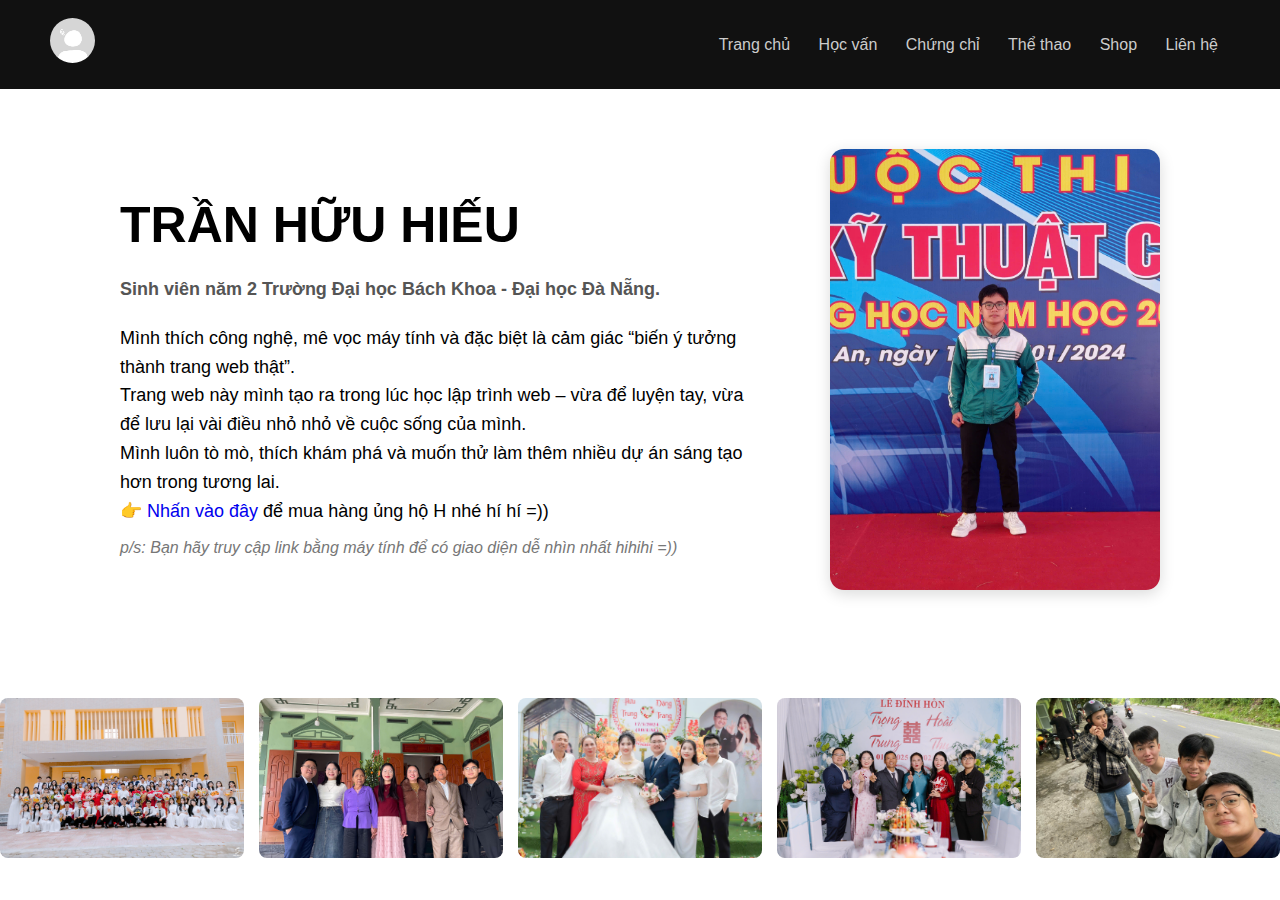
<file: index.html>
<!DOCTYPE html>
<html lang="en">
<head>
    <meta charset="UTF-8">
    <meta name="viewport" content="width=device-width, initial-scale=1.0">
    <title>Trang chủ - HuuHieu</title>
    <link rel="stylesheet" href="style.css">
    <link rel="stylesheet" href="https://cdnjs.cloudflare.com/ajax/libs/font-awesome/6.5.0/css/all.min.css">

</head>

<body>
    <header>
        <div class="logo">
            <img src="image/avt-1.jpg" alt ="logo">
        </div>
        <nav>
            <a href="index.html">Trang chủ</a>
            <a href="hocvan.html">Học vấn</a>
            <a href="chungchi.html">Chứng chỉ</a>
            <a href="thethao.html">Thể thao</a>
            <a href="https://collshp.com/huuhieu06">Shop</a>
            <a href="lienhe.html">Liên hệ</a>
        </nav>
    </header>

    <section class="about"> <!-- Thông tin -->
        <div class="text">
            <h1>TRẦN <span> HỮU HIẾU</span></h1>
            <p class="role">Sinh viên năm 2 Trường Đại học Bách Khoa - Đại học Đà Nẵng.</p>
            <p>Mình thích công nghệ, mê vọc máy tính và đặc biệt là cảm giác “biến ý tưởng thành trang web thật”.</p>
            <p>Trang web này mình tạo ra trong lúc học lập trình web – vừa để luyện tay, vừa để lưu lại vài điều nhỏ nhỏ về cuộc sống của mình.</p>
            <p>Mình luôn tò mò, thích khám phá và muốn thử làm thêm nhiều dự án sáng tạo hơn trong tương lai.</p>
            <p>👉 <a href="https://collshp.com/huuhieu06"> Nhấn vào đây</a> để mua hàng ủng hộ H nhé hí hí =))</p>
            <p class="note"><i>p/s: Bạn hãy truy cập link bằng máy tính để có giao diện dễ nhìn nhất hihihi =))</i></p>
        </div>

        <div class="avatar">
            <img src="image/khkt-2023.jpg" alt="avatar">
        </div>
    </section>

    <section class="gallery"> <!-- Album ảnh -->
        <div class="img-box">
            <img src="image/ky-yeu-2024.jpg">
            <div class="caption">Kỷ yếu 2024</div>
        </div>

        <div class="img-box">
            <img src="image/tet-2025.jpg">
            <div class="caption">Tết 2025</div>
        </div>

        <div class="img-box">
            <img src="image/wedding-trungtrang.jpg">
            <div class="caption">Wedding A Trung</div>
        </div>

        <div class="img-box">
            <img src="image/wedding-trungthu.jpg">
            <div class="caption">Wedding C Thu</div>
        </div>

        <div class="img-box">
            <img src="image/deo-hai-van.jpg">
            <div class="caption">Đèo Hải Vân</div>
        </div>
    </section>
</body>

</html>
</file>
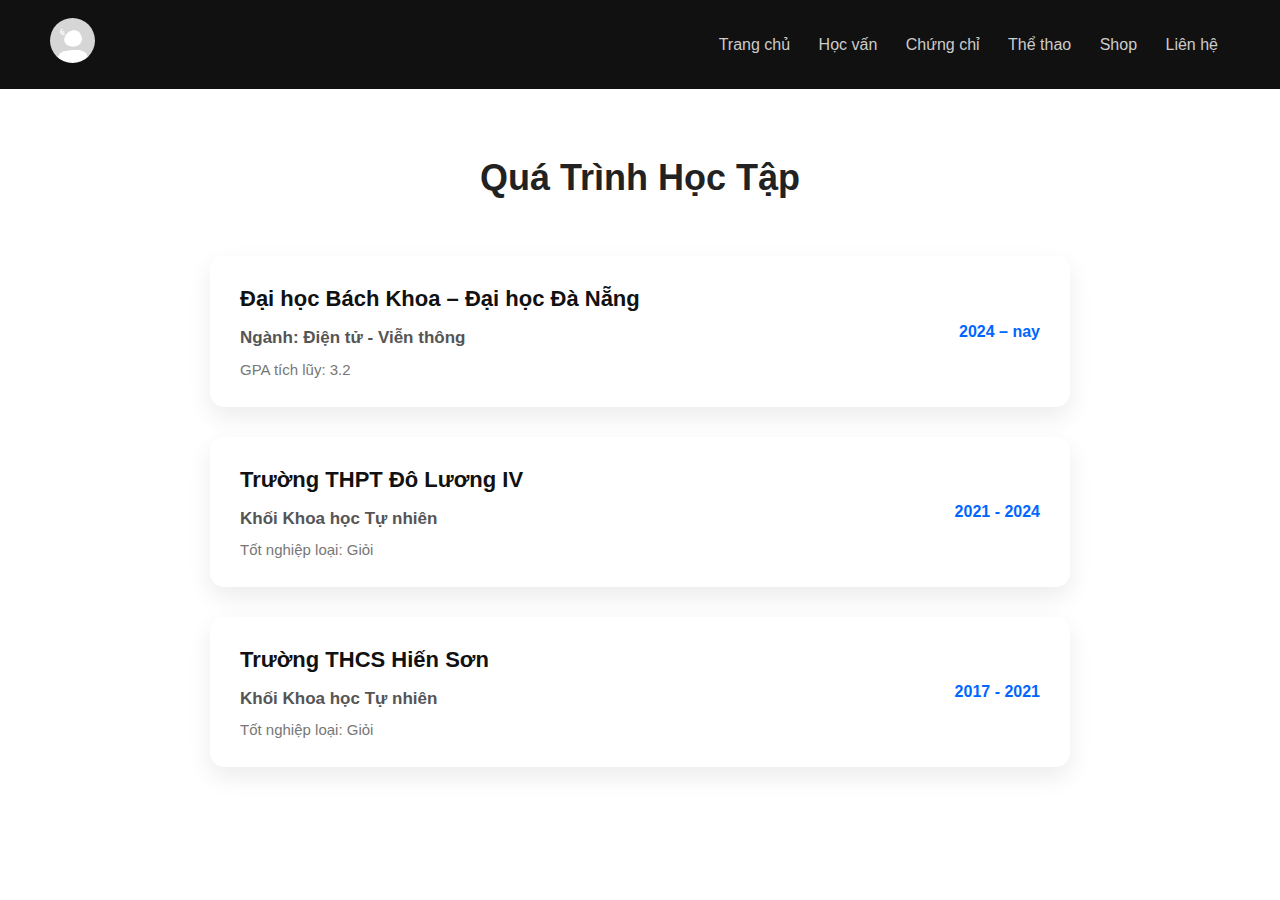
<file: hocvan.html>
<!DOCTYPE html>
<html lang="vi">
<head>
    <meta charset="UTF-8">
    <title>Học vấn - HuuHieu</title>
    <meta name="viewport" content="width=device-width, initial-scale=1.0">
    <!-- CSS chung -->
    <link rel="stylesheet" href="style.css">
    <!-- CSS riêng cho trang Học vấn -->
    <link rel="stylesheet" href="hocvan.css">
</head>
<body>

<header>
    <div class="logo">
        <img src="image/avt-1.jpg" alt="logo">
    </div>
    <nav>
        <a href="index.html">Trang chủ</a>
        <a href="hocvan.html" class="active">Học vấn</a>
        <a href="chungchi.html">Chứng chỉ</a>
        <a href="thethao.html">Thể thao</a>
        <a href="https://collshp.com/huuhieu06">Shop</a>
        <a href="lienhe.html">Liên hệ</a>
    </nav>
</header>

<main class="education">

    <h1>Quá Trình Học Tập</h1>

    <!-- Đại học -->
    <div class="edu-item">
        <div class="edu-left">
            <h2>Đại học Bách Khoa – Đại học Đà Nẵng</h2>
            <h3>Ngành: Điện tử - Viễn thông</h3>
            <p>GPA tích lũy: 3.2 </p>
        </div>
        <div class="edu-right">
            <span>2024 – nay</span>
        </div>
    </div>

    <!-- THPT -->
    <div class="edu-item">
        <div class="edu-left">
            <h2>Trường THPT Đô Lương IV</h2>
            <h3>Khối Khoa học Tự nhiên</h3>
            <p>Tốt nghiệp loại:  Giỏi</p>
        </div>
        <div class="edu-right">
            <span>2021 - 2024 </span>
        </div>
    </div>
    <div class="edu-item">
        <div class="edu-left">
            <h2>Trường THCS Hiến Sơn</h2>
            <h3>Khối Khoa học Tự nhiên</h3>
            <p>Tốt nghiệp loại:  Giỏi</p>
        </div>
        <div class="edu-right">
            <span>2017 - 2021 </span>
        </div>
    </div>
</main>

</body>
</html>
</file>
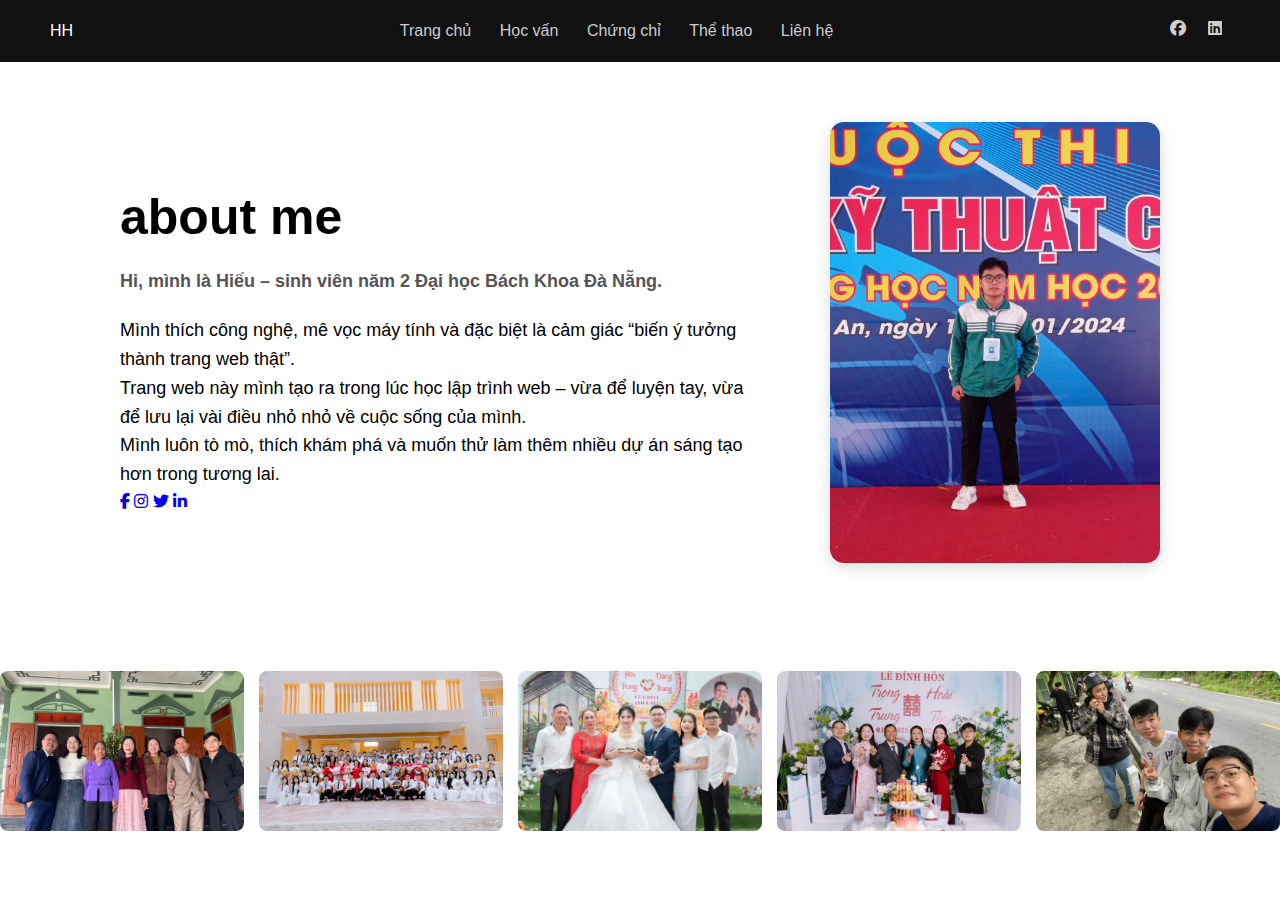
<file: home.html>
<!DOCTYPE html>
<html lang="en">
<head>
    <meta charset="UTF-8">
    <meta name="viewport" content="width=device-width, initial-scale=1.0">
    <title>Profile Huu Hieu</title>
    <link rel="stylesheet" href="style.css">
    <link rel="stylesheet"
          href="https://cdnjs.cloudflare.com/ajax/libs/font-awesome/6.5.0/css/all.min.css">
</head>
<body>

    <!-- HEADER -->
    <header>
        <div class="logo">HH</div>

        <nav>
            <a href="#">Trang chủ</a>
            <a href="#">Học vấn</a>
            <a href="#">Chứng chỉ</a>
            <a href="#">Thể thao</a>
            <a href="#">Liên hệ</a>
        </nav>

        <div class="social-header">
            <i class="fab fa-facebook"></i>
            <i class="fab fa-linkedin"></i>
        </div>
    </header>

    <!-- ABOUT -->
    <section class="about">
        <div class="text">
            <h1>about me</h1>
            <p class="role">Hi, mình là Hiếu – sinh viên năm 2 Đại học Bách Khoa Đà Nẵng.</p>
            <p>Mình thích công nghệ, mê vọc máy tính và đặc biệt là cảm giác “biến ý tưởng thành trang web thật”.</p>
            <p>Trang web này mình tạo ra trong lúc học lập trình web – vừa để luyện tay, vừa để lưu lại vài điều nhỏ nhỏ về cuộc sống của mình.</p>
            <p>Mình luôn tò mò, thích khám phá và muốn thử làm thêm nhiều dự án sáng tạo hơn trong tương lai.</p>

            <div class="buttons social-links">
                <a href="https://facebook.com/huuhieu.06" target="_blank" class="social fb">
                    <i class="fab fa-facebook-f"></i>
                </a>
                <a href="https://www.instagram.com/h.hieu_06" target="_blank" class="social ig">
                    <i class="fab fa-instagram"></i>
                </a>
                <a href="https://twitter.com/" target="_blank" class="social tw">
                    <i class="fab fa-twitter"></i>
                </a>
                <a href="https://linkedin.com/in/" target="_blank" class="social li">
                    <i class="fab fa-linkedin-in"></i>
                </a>
            </div>
        </div>

        <div class="avatar">
            <img src="image/khkt-2023.jpg" alt="avatar">
        </div>
    </section>

    <!-- GALLERY -->
    <section class="gallery">
        <div class="img-box">
            <img src="image/tet-2024.jpg">
            <div class="caption">Tết 2024</div>
        </div>

        <div class="img-box">
            <img src="image/ky-yeu-2024.jpg">
            <div class="caption">Kỷ yếu 2024</div>
        </div>

        <div class="img-box">
            <img src="image/wedding-trungtrang.jpg">
            <div class="caption">Wedding A Trung</div>
        </div>

        <div class="img-box">
            <img src="image/wedding-trungthu.jpg">
            <div class="caption">Wedding C Thu</div>
        </div>

        <div class="img-box">
            <img src="image/deo-hai-van.jpg">
            <div class="caption">Đèo Hải Vân</div>
        </div>
    </section>


</body>
</html>
</file>
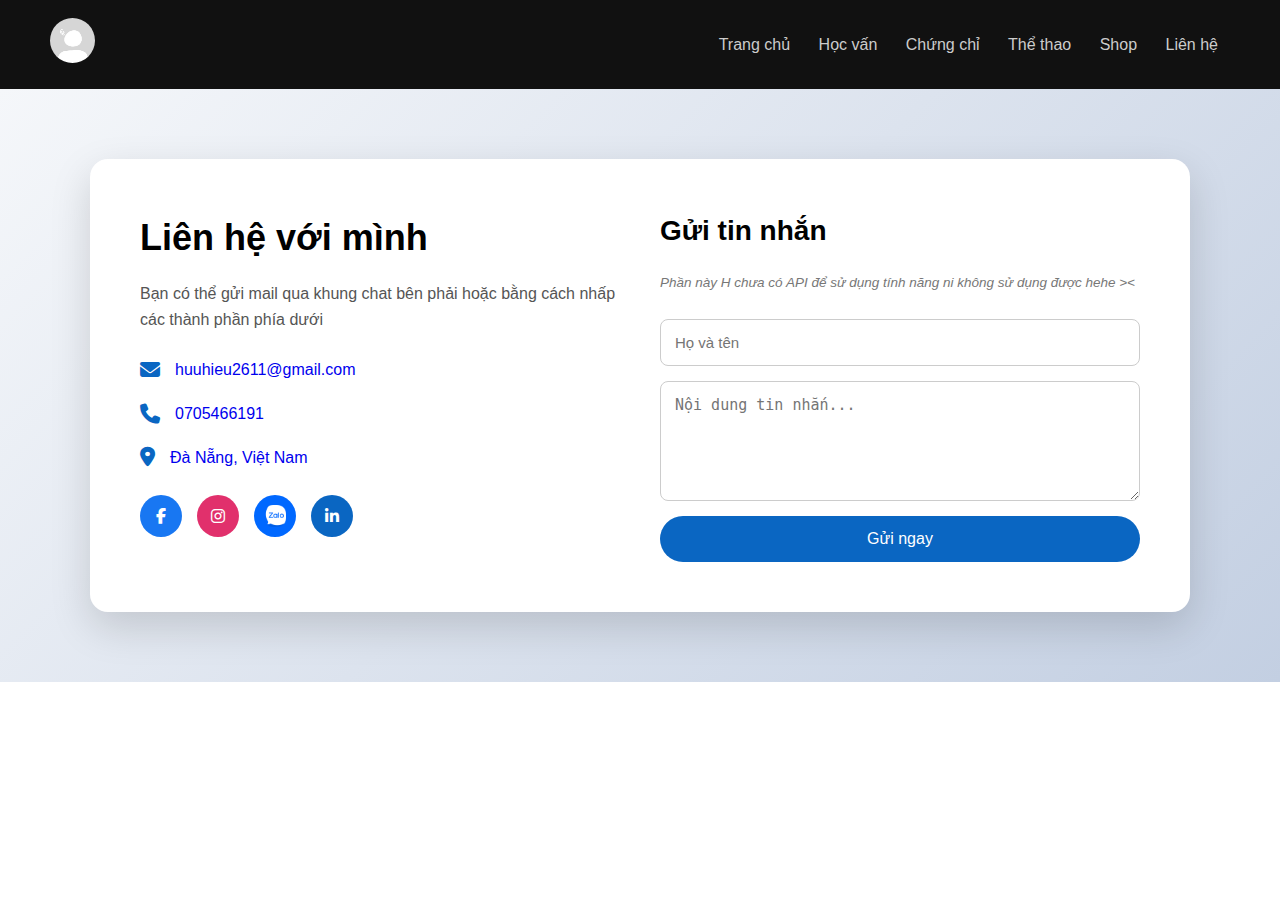
<file: lienhe.html>
<!DOCTYPE html>
<html lang="vi">
<head>
    <meta charset="UTF-8">
    <title>Liên hệ - HuuHieu</title>
    <meta name="viewport" content="width=device-width, initial-scale=1.0">

    <!--CSS -->
    <link rel="stylesheet" href="style.css">
    <link rel="stylesheet" href="contact.css">
    <link rel="stylesheet" href="https://cdnjs.cloudflare.com/ajax/libs/font-awesome/6.5.0/css/all.min.css">
    <script src="js/contact.js"></script>
</head>
<body>

<header>
    <div class="logo">
        <img src="image/avt-1.jpg" alt ="logo">
    </div>
    <nav>
        <a href="index.html">Trang chủ</a>
        <a href="hocvan.html">Học vấn</a>
        <a href="chungchi.html">Chứng chỉ</a>
        <a href="thethao.html">Thể thao</a>
        <a href="https://collshp.com/huuhieu06">Shop</a>
        <a href="lienhe.html">Liên hệ</a>
    </nav>
</header>

<!-- Liên hệ -->
<section class="contact">
    <div class="contact-container">

        <!-- Phần thông tin số điện thoại, gmail,... -->
        <div class="contact-info">
            <h1>Liên hệ với mình</h1>
            <p>Bạn có thể gửi mail qua khung chat bên phải hoặc bằng cách nhấp các thành phần phía dưới </p>
            <div class="info-box">
                <i class="fas fa-envelope"></i>
                <a href="mailto:huuhieu2611@gmail.com">huuhieu2611@gmail.com</a>
            </div>

            <div class="info-box">
                <i class="fas fa-phone"></i>
                <a href="tel:0705466191"> 0705466191</a>
            </div> 
            <div class="info-box">
                <i class="fas fa-location-dot"></i>
                <a href="https://maps.app.goo.gl/xusDWWmxWEic9iSY7" target="_blank"> Đà Nẵng, Việt Nam</a>

            </div>

            <div class="contact-social"> <!-- Button social -->
                <a href="https://facebook.com/huuhieu.06" target="_blank" class="fb">
                    <i class="fab fa-facebook-f"></i>
                </a>
                <a href="https://www.instagram.com/h.hieu_06" target="_blank" class="ig">
                    <i class="fab fa-instagram"></i>
                </a>
                <a href="https://zalo.me/0705466191" target="_blank" class="zalo">
                <img src="image/zalo.png" alt="Zalo">
                </a>
                <a href="#" class="li">
                    <i class="fab fa-linkedin-in"></i>
                </a>
            </div>
        </div>

        <!-- Phần gửi tin nhắn  -->
        <div class="contact-form">
        <h2>Gửi tin nhắn</h2>
        <p class = "note"><i>Phần này H chưa có API để sử dụng tính năng ni không sử dụng được hehe ><</i></p>
        <form onsubmit="sendSMS(); return false;">
            <input type="text" id="name" placeholder="Họ và tên" required>
            <textarea id="message" rows="5" placeholder="Nội dung tin nhắn..." required></textarea>
            <button type="submit">Gửi ngay</button>
        </form>
        </div>
    </div>
</section>

</body>
</html>
</file>
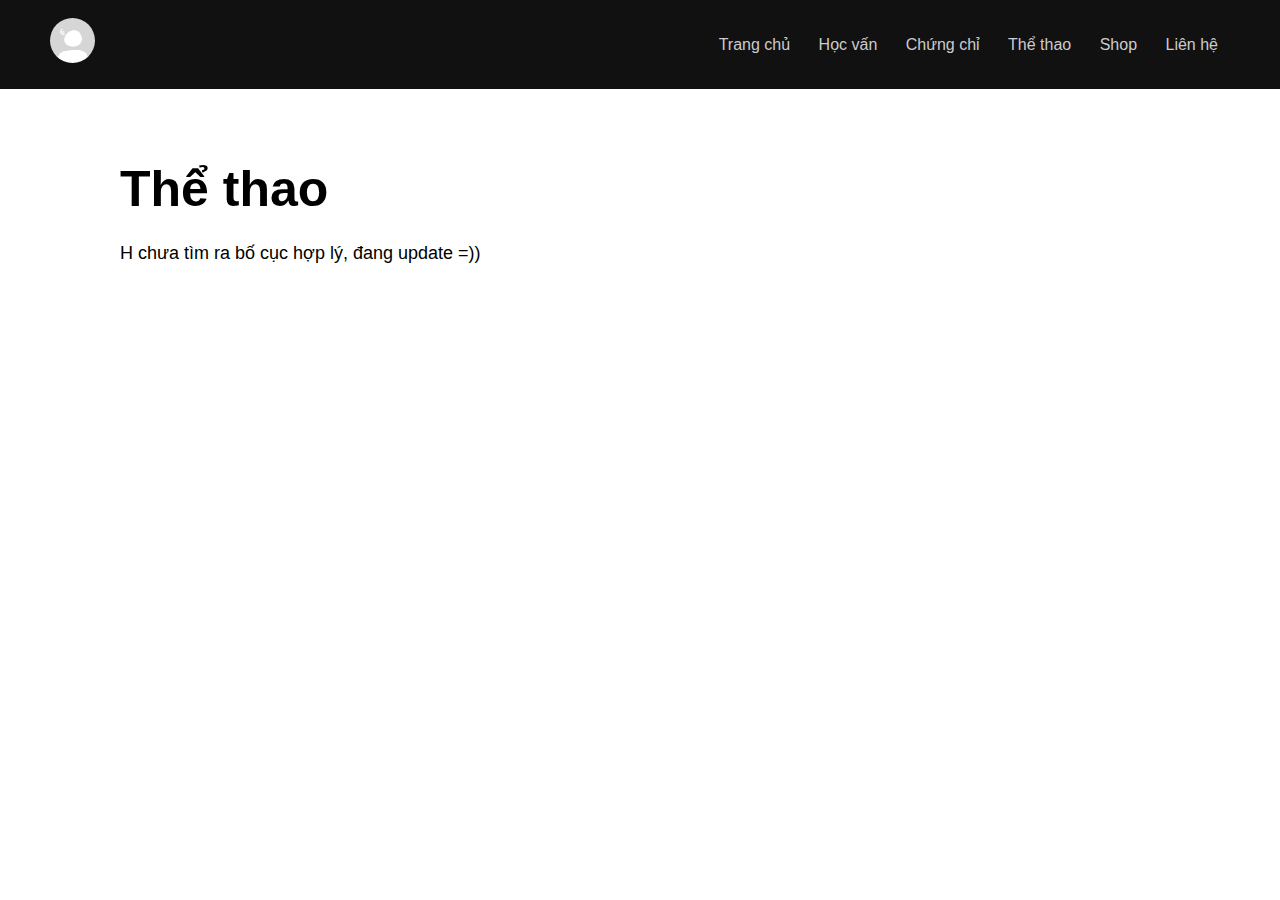
<file: thethao.html>
<!DOCTYPE html>
<html lang="vi">
<head>
    <meta charset="UTF-8">
    <title>Thể thao - HuuHieu</title>
    <link rel="stylesheet" href="style.css">
</head>
<body>

<header>
    <div class="logo">
        <img src="image/avt-1.jpg" alt ="logo">
    </div>
    <nav>
        <a href="index.html">Trang chủ</a>
        <a href="hocvan.html">Học vấn</a>
        <a href="chungchi.html">Chứng chỉ</a>
        <a href="thethao.html">Thể thao</a>
        <a href="https://collshp.com/huuhieu06">Shop</a>
        <a href="lienhe.html">Liên hệ</a>
    </nav>
</header>
<section class="about">
    <div class="text">
        <h1>Thể thao </h1>
        <p> H chưa tìm ra bố cục hợp lý, đang update =)) </p>
    </div>
</section>
</file>
<file: style.css>
* {
    margin: 0;
    padding: 0;
    box-sizing: border-box;
}

body {
    font-family: Arial, sans-serif;
    background: #ffffff;
    color: #000000;
    line-height: 1.6;
}

/* HEADER */
header {
    display: flex;
    justify-content: space-between;
    align-items: center;
    padding: 18px 50px;
    background: #111;
    color: #fff;
}

.logo img {
    width: 45px;       
    height: 45px;
    border-radius: 50%;  
    object-fit: cover;    
}

nav a {
    margin: 0 12px;
    color: #ccc;
    text-decoration: none;
    font-size: 16px;
}

nav a:hover {
    color: #fff;
}

.social-header {
    display: flex;
    align-items: center;
    gap: 16px;
    margin-left: 10px;
}

.social-header i,
.social-header img {
    width: 22px;
    height: 22px;
    cursor: pointer;
    opacity: 0.8;
}

.social-header img.zalo-icon {
    width: 22px;
    height: 22px;
}

.social-header i:hover,
.social-header img:hover {
    opacity: 1;
}

/* phần giới thiệu tổng quan */
.about {
    display: flex;
    justify-content: space-between;
    align-items: center;
    padding: 60px 120px;
}

.about .text {
    max-width: 630px;
}
.about .text a{
    text-decoration: none;
}
.about h1 {
    font-size: 48px;
    margin-bottom: 10px;
}
.about .note{
    font-size: 16px;
}

.role {
    font-weight: bold;
    color: #555;
    margin-bottom: 20px;
}

/* AVATAR */
.avatar img {
    width: 330px;
    border-radius: 14px;
    box-shadow: 0 4px 15px rgba(0,0,0,0.15);
}

.buttons.social-links a {
    text-decoration: none !important;
}

.buttons.social-links a:hover {
    text-decoration: none !important;
}

.text h1 {
    font-size: 50px;
    font-weight: 700;
    font-family: 'Montserrat', sans-serif;
}

.text p {
    font-size: 18px;
    line-height: 1.6;
    font-family: 'Poppins', sans-serif;
}

.gallery {
    display: flex;
    justify-content: center;
    gap: 15px;
    padding: 40px 0;
}

/* Bao ngoài ảnh */
.img-box {
    position: relative;
    width: 250px;
    height: 160px;
    border-radius: 8px;
    overflow: hidden;
    cursor: pointer;
}

/* Ảnh */
.img-box img {
    width: 100%;
    height: 100%;
    object-fit: cover;
    transition: 0.3s ease;
}

/* Caption (text nổi lên) */
.img-box .caption {
    position: absolute;
    bottom: 0;
    width: 100%;
    padding: 12px 0;
    text-align: center;
    background: rgba(0, 0, 0, 0.55);
    color: #fff;
    font-size: 16px;
    opacity: 0;
    transform: translateY(20px);
    transition: 0.3s ease;
}

/* hiệu ứng chạm vào ảnh */
.img-box:hover img {
    filter: brightness(60%);
    transform: scale(1.05);
}

.img-box:hover .caption {
    opacity: 1;
    transform: translateY(0);
}
/* note dòng p/s */
.note {
    font-size: 14px;
    color: #777;
    margin-top: 10px;
}


/* Bố cục điện thoại */
@media (max-width: 768px) {

    /* HEADER */
    header {
        flex-direction: column;
        padding: 15px 20px;
        gap: 10px;
    }

    nav {
        display: flex;
        flex-wrap: wrap;
        justify-content: center;
    }

    nav a {
        margin: 6px 10px;
        font-size: 15px;
    }

    /* ABOUT */
    .about {
        flex-direction: column;
        padding: 30px 20px;
        text-align: center;
    }

    .about .text {
        max-width: 100%;
    }

    .about h1 {
        font-size: 36px;
    }

    .text p {
        font-size: 16px;
    }

    /* AVATAR */
    .avatar {
        margin-top: 20px;
    }

    .avatar img {
        width: 220px;
    }

    /* GALLERY */
    .gallery {
        flex-direction: column;
        align-items: center;
        gap: 20px;
        padding: 30px 0;
    }

    .img-box {
        width: 90%;
        height: 180px;
    }
}
</file>
<file: hocvan.css>
/* Bố cục cả trang  */
.education {
    max-width: 900px;
    margin: 60px auto;
    padding: 0 20px;
}

.education h1 {
    text-align: center;
    font-size: 36px;
    margin-bottom: 50px;
    color: #222;
}

/* Bố cục từng khối */
.edu-item {
    display: flex;
    justify-content: space-between;
    align-items: center;

    background: #ffffff;
    padding: 25px 30px;
    margin-bottom: 30px;

    border-radius: 14px;
    box-shadow: 0 10px 25px rgba(0, 0, 0, 0.08);
    transition: transform 0.3s ease;
}

.edu-item:hover {
    transform: translateY(-6px);
}

/* Bên trái */
.edu-left h2 {
    font-size: 22px;
    color: #111;
    margin-bottom: 8px;
}

.edu-left h3 {
    font-size: 17px;
    color: #555;
    margin-bottom: 6px;
}

.edu-left p {
    font-size: 15px;
    color: #777;
}

/* Bên phải (năm học) */
.edu-right span {
    font-size: 16px;
    font-weight: 600;
    color: #0066ff;
    white-space: nowrap;
}

/* Responsive cho mobile */
/* Bố cục điện thoại – đồng bộ style.css */
@media (max-width: 768px) {

    .education {
        max-width: 100%;
        margin: 40px auto;
        padding: 0 20px;
        text-align: center;
    }

    .education h1 {
        font-size: 32px;
        margin-bottom: 35px;
    }

    .edu-item {
        flex-direction: column;
        align-items: center;
        padding: 22px 20px;
        text-align: center;
    }

    .edu-left h2 {
        font-size: 20px;
        margin-bottom: 6px;
    }

    .edu-left h3 {
        font-size: 16px;
        color: #555;
        margin-bottom: 6px;
    }

    .edu-left p {
        font-size: 14px;
        color: #777;
    }

    /* Năm học – giống badge */
    .edu-right {
        margin-top: 14px;
        padding: 6px 16px;
        background: #111;
        border-radius: 20px;
    }

    .edu-right span {
        font-size: 14px;
        font-weight: 500;
        color: #fff;
    }
}
</file>
<file: contact.css>
/* ACTIVE MENU */
nav a.active {
    color: #fff;
    border-bottom: 2px solid #fff;
    padding-bottom: 4px;
}

/* CONTACT */
.contact {
    padding: 70px 0;
    background: linear-gradient(135deg, #f5f7fa, #c3cfe2);
}

.contact-container {
    max-width: 1100px;
    margin: auto;
    background: #fff;
    border-radius: 18px;
    display: flex;
    gap: 40px;
    padding: 50px;
    box-shadow: 0 15px 40px rgba(0,0,0,0.15);
}

/* LEFT */
.contact-info {
    flex: 1;
}
.contact-info a{
    text-decoration: none;
}
.contact-info h1 {
    font-size: 36px;
    margin-bottom: 15px;
}

.contact-info p {
    color: #555;
    margin-bottom: 25px;
    line-height: 1.6;
}

.info-box {
    display: flex;
    align-items: center;
    gap: 15px;
    margin-bottom: 18px;
    font-size: 16px;
}

.info-box i {
    font-size: 20px;
    color: #0a66c2;
}

/* SOCIAL */
.contact-social {
    margin-top: 25px;
    display: flex;
    gap: 15px;
}

.contact-social a {
    width: 42px;
    height: 42px;
    border-radius: 50%;
    color: #fff;
    display: flex;
    justify-content: center;
    align-items: center;
    transition: 0.3s;
    text-decoration: none;
}

.contact-social .fb { background: #1877f2; }
.contact-social .ig { background: #e1306c; }
.contact-social .li { background: #0a66c2; }
.contact-social .zalo{ background: #0068ff;
}

.contact-social .zalo img {
    width: 22px;
    height: 22px;
}

.contact-social a:hover {
    transform: scale(1.15);
}

/* RIGHT */
.contact-form {
    flex: 1;
}

.contact-form .note{
    font-size: 13.5px;
    margin-bottom: 25px;
    line-height: 1.5;
    
}
.contact-form h2 {
    font-size: 28px;
    margin-bottom: 20px;
}

.contact-form form {
    display: flex;
    flex-direction: column;
    gap: 15px;
}

.contact-form input,
.contact-form textarea {
    padding: 14px;
    border-radius: 8px;
    border: 1px solid #ccc;
    font-size: 15px;
    outline: none;
}

.contact-form input:focus,
.contact-form textarea:focus {
    border-color: #0a66c2;
}

.contact-form button {
    padding: 14px;
    border-radius: 30px;
    border: none;
    background: #0a66c2;
    color: #fff;
    font-size: 16px;
    cursor: pointer;
    transition: 0.3s;
}

.contact-form button:hover {
    background: #004182;
    transform: translateY(-2px);
}

/* Bố cục điện thoại */
@media (max-width: 768px) {

    /* SECTION */
    .contact {
        padding: 40px 15px;
    }

    /* CONTAINER */
    .contact-container {
        flex-direction: column;
        padding: 30px 20px;
        gap: 30px;
        border-radius: 14px;
    }

    /* LEFT */
    .contact-info h1 {
        font-size: 28px;
        text-align: center;
    }

    .contact-info p {
        font-size: 15px;
        text-align: center;
    }

    .info-box {
        font-size: 15px;
        justify-content: center;
    }

    /* SOCIAL */
    .contact-social {
        justify-content: center;
    }

    /* RIGHT */
    .contact-form h2 {
        font-size: 24px;
        text-align: center;
    }

    .contact-form input,
    .contact-form textarea {
        font-size: 14px;
        padding: 12px;
    }

    .contact-form button {
        font-size: 15px;
        padding: 13px;
    }
}
</file>
